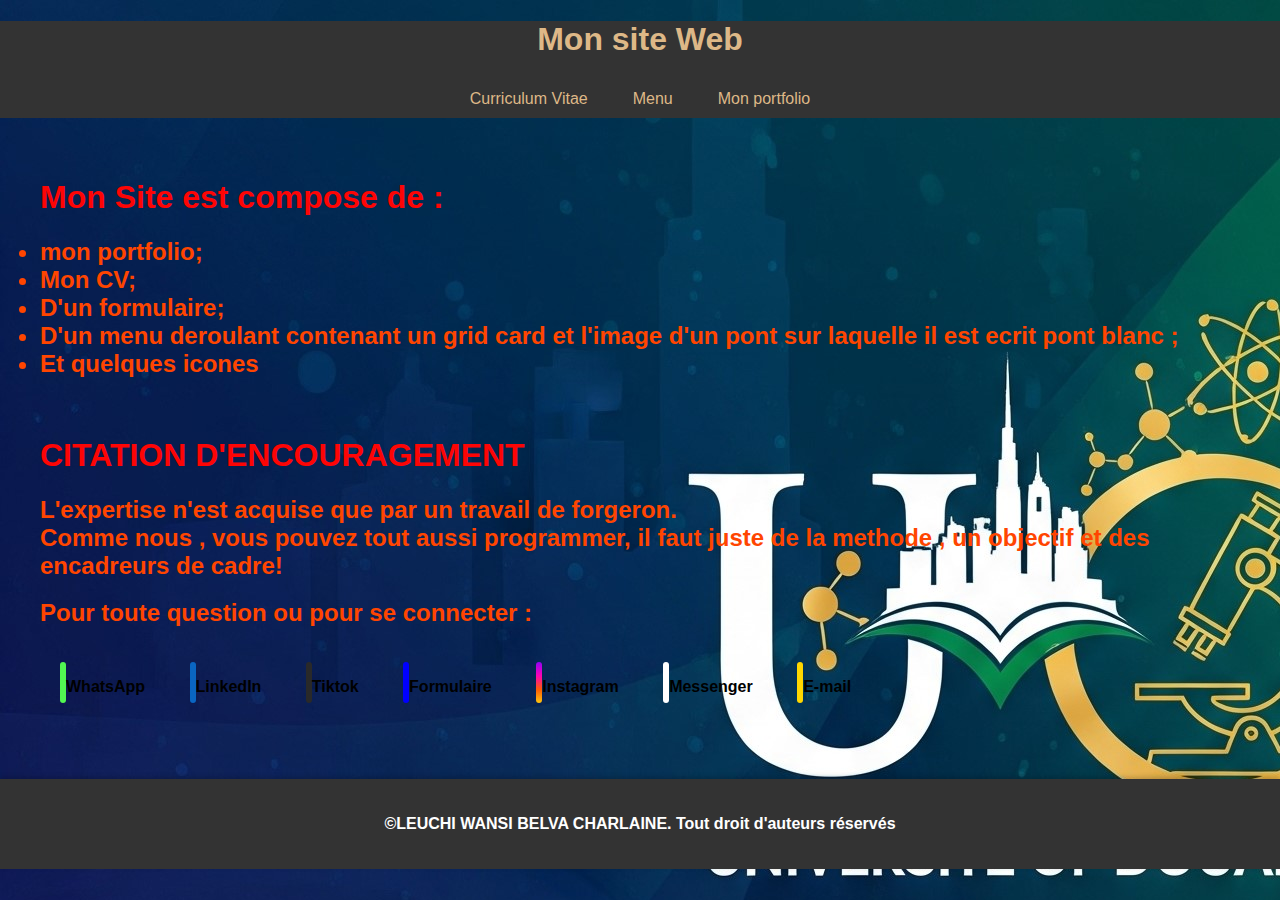
<file: index.html>
<!DOCTYPE html>
<html lang="en">
<head>
    <meta charset="UTF-8">
    <meta name="viewport" content="width=device-width, initial-scale=1.0">
    <title>Mon Site Web</title>
    <meta name="description" content="Site regroupant tous nos services">
     <link rel="stylesheet" href="https://cdnjs.cloudflare.com/ajax/libs/font-awesome/6.5.1/css/all.min.css" integrity="sha512-DTOQO9RWCH3ppGqcWaEA1BIZOC6xxalwEsw9c2QQeAIftl+Vegovlnee1c9QX4TctnWMn13TZye+giMm8e2LwA==" crossorigin="anonymous" referrerpolicy="no-referrer" />
    <style>
         body {
            font-family: Arial, sans-serif;
            margin: 0;
            padding: 0;
            color: orangered;
            scroll-behavior: smooth;
            background-image: url(Universite_FS.jpg);
        }
        header{
            background-color: #333;
            color: burlywood;
            padding: 1 em  0;
            text-align: center;
            position: sticky;
            top: 0;
            z-index: 1000;
        }
        nav ul {
            list-style: none;
            padding: 0;
            margin: 0;
            display: flex;
            justify-content: center;
            flex-wrap: wrap;
        }
        nav ul li {
            margin: 0 15 px;
        }
        nav ul li a {
            color: burlywood;
            text-decoration: none;
            padding: 10px 15px;
            display: block;
            transition: background-color 0.3s ease;
        }
        nav ul li a:hover {
            background-color: white;
            border-radius: 5px;
        }
        main {
            padding: 20px;
            max-width: 1200px;
            margin: 20px auto;
        }
        .main-content h1 {
            color: rgb(253, 5, 5);
        }
        footer{
            background-color: #333;
            color: white;
            text-align: center;
            padding: 20px 0;
            margin-top: 40px;
            box-shadow: 0 -2px 5px rgba(0, 0, 0, 0.2);
        }
        .gallery-grid {
            display: grid;
            grid-template-columns: repeat(auto-fit, minmax(280px, 1fr));
            gap: 30px; 
            padding: 20px;
            margin-top: 30px;
            background-color: white;
        }

        .grid-card {
            background-color:white;
            border-radius: 10px;
            overflow: hidden; 
            box-shadow: 0 2px 4px rgba(0, 0, 0, 0.1);
            transition: transform 0.3s ease-in-out; 
            display: flex;
            flex-direction: column;
            justify-content: space-between;
        }

        .grid-card:hover {
            transform: translateY(-5px); 
            box-shadow: 0 8px 20px rgba(0, 0, 0, 0.15);
        }

        .card img {
            width: 100%;
            height: 200px;
            object-fit: cover; 
            display: block; 
        }

        .icon-text-container {
            display: flex; 
            justify-content: center;
            align-items: center; 
            margin-right: 0px;
            font-weight: 400;
            font-family: Arial, Helvetica, sans-serif;
            font-size: 100 px;
            margin-bottom: 20px;
        }

        .icon {
            font-size: 1.7em; 
            width: 30px;
            color: whitesmoke;
        }
        
        .text-overlay {
            position: absolute;
            top: 50%;
            left: 50%;
            transform: translate(-50%, -50%);
            background-color: rgba(0, 0, 0, 0.5); 
            color: burlywood;
            padding: 15px 30px; 
            font-size: 2.5em; 
            font-weight: bold;
            border-radius: 5px;
            text-align: center;
            text-transform: uppercase;
        }

        .dropdown {
            position: relative;
            display: block; 
            margin: 0 10px;
            height: 60%;
            align-items: center;
        }

        .dropbtn {
            color: burlywood; 
            padding: 10px 20px; 
            font-size: 16px; 
            border: none;
            cursor: pointer;
            border-radius: 5px; 
            transition: background-color 0.3s ease;
            text-decoration: none; 
            display: block;
        }

        .dropdown-content {
            display: none;
            position: absolute;
            background-color: burlywood;
            min-width: 180px; 
            box-shadow: 0px 8px 16px 0px rgba(0,0,0,0.2);
            z-index: 100;
            border-radius: 4px;
            margin-top: 5px; 
            left: 50%;
            transform: translateX(-50%);
        }

        
        .dropdown-content a {
            color: black;
            padding: 12px 16px;
            text-decoration: none;
            display: block;
            text-align: left; 
            transition: background-color 0.2s ease;
        }

        .dropdown-content a:hover {
            background-color: burlywood;
        }

        
        .dropdown:hover .dropdown-content {
            display: block;
        }
        .L{
            padding: 10px 10px;
            display:inline-block; 
            margin: 10px; 
            color: black;
            text-decoration: none;
        }
        .L .icon{
            background-color: #0A66C2;
            text-align: center;
            padding: 5px 3px;
            border-radius: 12px;
        }
        .W{
    
            padding: 10px 10px;
            display:inline-block; 
            margin: 10px; 
            color: black;
            text-decoration: none;
        }
        .W .icon{
            background-color:rgb(82, 247, 82);
            text-align:center;
            padding: 5px 3px;
            border-radius: 12px;
        }
        .T {
    
            padding: 10px 10px;
            display:inline-block; 
            margin: 10px; 
            color: black;
            text-decoration: none;
        }
        .T .icon{
            background-color:rgb(41, 41, 41);
            text-align:center;
            padding: 5px 3px;
            border-radius: 12px;
        }
        .F {
    
            padding: 10px 10px;
            display:inline-block; 
            margin: 10px; 
            color: black;
            text-decoration: none;
        }
        .F .icon{
            background-color:blue;
            text-align:center;
            padding: 5px 3px;
            border-radius: 12px;
        }
        .I {
    
            padding: 10px 10px;
            display:inline-block; 
            margin: 10px; 
            color: black;
            text-decoration: none;
        }
        .I .icon{
            background:linear-gradient(rgb(145, 2, 246),rgb(253, 2, 182), rgb(253, 91, 5),rgb(255, 198, 13));
            text-align:center;
            padding: 5px 3px;
            border-radius: 12px;
        }
        .E {
    
            padding: 10px 10px;
            display:inline-block; 
            margin: 10px; 
            color: black;
            text-decoration: none;
        }
        .E .icon{
            color: rgba(99, 4, 4, 0.941);
            background-color: gold;
            text-align:center;
            padding: 5px 3px;
            border-radius: 12px;
        }
         .B {
    
            padding: 10px 10px;
            display:inline-block; 
            margin: 10px; 
            color: black;
            text-decoration: none;
        }
        .B .icon{
            color: #007bff;
            background-color: white;
            text-align:center;
            padding: 5px 3px;
            border-radius: 12px;
        }
        
        @media (max-width:768px){
            .cv-container{
                flex-direction: column;
                width: 100vw;
                min-height: auto;
                border-radius: 0;
            }
            .left-column,.right-column{
                width: 100%;
                padding: 20px;
            }
            .left-column{
                padding-bottom: 0;
            }
            .right-column{
                padding-top: 0;
            }
            .picture{
                margin-bottom: 20px;
            }
            .header-name{
                text-align: left;
                margin-top: 20px;
            }
        }

    </style>
    <link rel="stylesheet" href="https://cdnjs.cloudflare.com/ajax/libs/font-awesome/6.5.1/css/all.min.css" integrity="sha512-DTOQO9RWCH3ppGqcWaEA1BIZOC6xxalwEsw9c2QQeAIftl+Vegovlnee1c9QX4TctnWMn13TZye+giMm8e2LwA==" crossorigin="anonymous" referrerpolicy="no-referrer" />

</head>
<body>
    <header>
        <h1>Mon site Web</h1>
        <nav>
            <ul>
                <li>
                    <a href="mon-cv.html">Curriculum Vitae</a>
                </li>
                <li>
                   <div class="dropdown">
                     <div class="dropbtn">Menu
                         <div class="dropdown-content">
                              <a href="pont blanc .html">Pont blanc</a>
                              <a href="Grid-card.html">Images</a>
                          </div>
                       </div> 
                    </div>
                </li>
                <li>
                    <a href="portfolio.html">Mon portfolio</a>
                </li>
            </ul>
        </nav>
    </header>
    <main>
        <div class="main-content">
        
            <h1> Mon Site est compose de :</h1>
            <h2>
                <li>mon portfolio;</li>
                <li>Mon CV;</li>
                <li>D'un formulaire;</li>
                <li>D'un menu deroulant contenant un grid card et l'image d'un pont sur laquelle il est ecrit pont blanc ;</li>
                <li>Et quelques icones</li>
        </h2><br>
        <h1>CITATION D'ENCOURAGEMENT</h1>
        <h2> L'expertise n'est acquise que par un travail de forgeron. <br> Comme nous , vous pouvez tout aussi programmer, il faut juste de la methode , un objectif et des encadreurs de cadre!</h2>
        <h2>Pour toute question ou pour se connecter :</h2>
        <strong>
        <a href="https://wa.me/657904152?text=Bonjour%2C%20je%20suis%20sur%20votre%20page%20et%20je%20souhaite%20vous%20contacter." class="W">
            <i class="fa-brands  fa-whatsapp icon" ></i>
            WhatsApp
        </a>
        <a href="https://www.linkedin.com/in/belva-leuchi-7a9b77336?utm_source=share&utm_campaign=share_via&utm_content=profile&utm_medium=android_app" class="L" >
            <i class="fa-brands  fa-linkedin icon"></i>
            LinkedIn
        </a>
        <a href="https://www.tiktok.com/@charlaine.b" class="T">
            <i class="fa-brands fa-tiktok icon "></i>
           Tiktok
        </a>
        <a href="formulaire.html" class="F">
            <i class="fas fa-file-alt icon"></i>
            Formulaire
        </a>
        <a href="https://www.instagram.com/belvaleuchi?igsh=aDhkMDd5eTVybjQx" class="I">
            <i class="fa-brands fa-instagram icon"></i>
            Instagram
        </a>
            <a href="https://m.me/BelvaCharlaine.1203" class="B">
             <i class="fa-brands fa-facebook-messenger icon"></i>
             Messenger
            </a>
            <a href="mailto:charlaine680@gmail.com" class="E">
                <i class="fa-solid fa-envelope icon"></i>
             E-mail
            </a>
        </strong>
    </div>
    </main>
<footer>
     <p><strong>&copy;LEUCHI WANSI BELVA CHARLAINE. Tout droit d'auteurs réservés</strong> </p>
</footer>
</body>
</html>
</file>
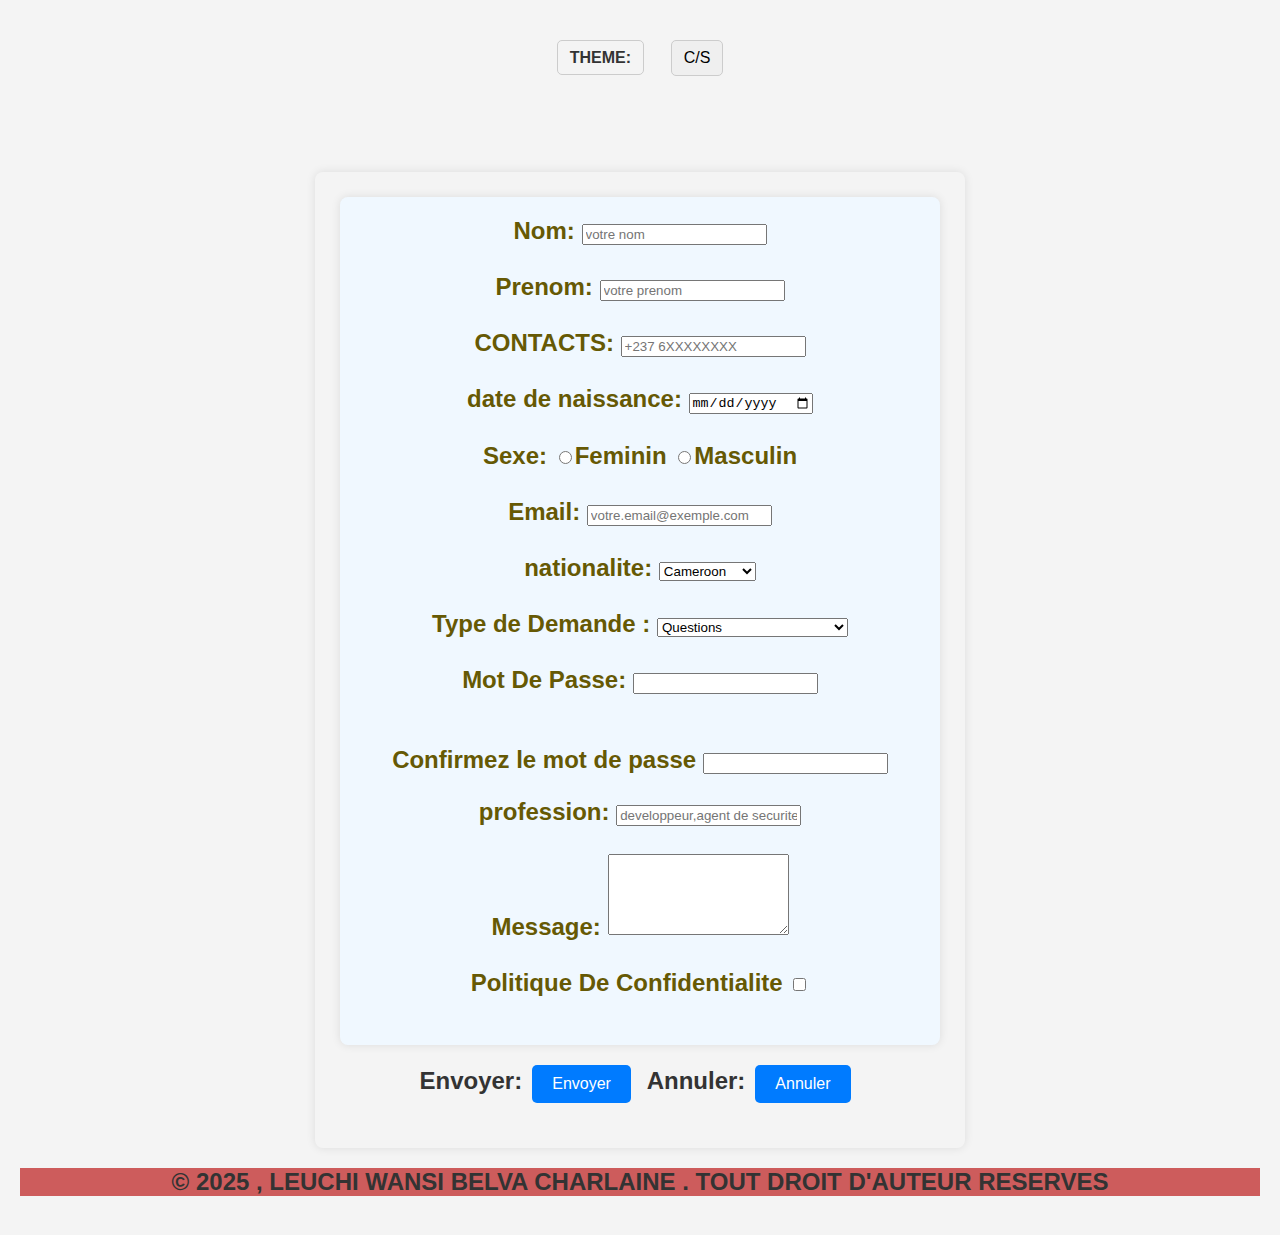
<file: formulaire.html>
<!DOCTYPE html>
<html lang="fr">
<head>
    <meta charset="UTF-8">
    <meta name="viewport" content="width=device-width, initial-scale=1.0">
    <title>etudiant</title>
    <link rel="stylesheet" href="style.css">
</head>
<body>
  <h2>
    <div class="script">
      <label for="theme-switcher" > THEME:</label>
      <button type="button" id="theme-label" class="theme">C/S</button>
    </div><br><br>
    <form action="https://formspree.io/f/charlaine680@gmail.com" method="post" class="form-container" >

      <div class="infos" id="main-content">

        <label for="name" >Nom:</label>
        <input type="text" id="name" name="Nom" placeholder="votre nom"><br><br>

        <label for="firstname">Prenom:</label>
        <input type="text" id="firstname" name="Prenom" placeholder="votre prenom" ><br><br>
      
        <label for="number">CONTACTS:</label>
        <input type="tel" name="number" id="number" placeholder="+237 6XXXXXXXX" pattern="[0-9]{9,}" title="numero de telephone(min 9 chiffres)"  required><br><br>

        <label for="date" >date de naissance:</label>
        <input type="date" id="date" name="date de naissance" required><br><br>

        <label for="sexe">Sexe:</label>
        <input type="radio" id="sexe" name="sexe">Feminin
        <input type="radio" id="sexe" name="sexe">Masculin <br><br>

        <label for="email">Email:</label>
        <input type="email" id="email" name="_replyto" placeholder="votre.email@exemple.com" ><br><br>

        <label for="nationality" >nationalite:</label>
        <select name="choix" id="choix" required>
          <option value="Cam">Cameroon</option>
          <option value="Cs">Sud Korea</option>
          <option value="Tha">Thailande</option>
          <option value="Ja">Japon</option>
          <option value="Ci">Cote d'Ivoire</option>
          <option value="USA">USA</option>
          <option value="Can">Canada</option>
          <option value="Al">Deutschland</option>
        </select><br><br>
      
        <label for="type" >Type de Demande :</label">
        <select name="type" id="type">
          <option value="ques">Questions</option>
          <option value="add" >Ajouts</option>
          <option value="Job" >Emploie/stage</option>
          <option value="inf" >Informations supplementaire</option>
        </select><br><br>

        <label for="password">Mot De Passe:</label>
        <input type="password" id="password"><br><br>
        <p id="Message"></p>
        <label for="confirm">Confirmez le mot de passe</label>
        <input type="password" id="confirm">
        <P id="Message1"></P>
        <label for="profession" >profession:</label>
        <input type="text" placeholder="developpeur,agent de securite,etudiant"><br><br>

        <label for="message" >Message:</label>
        <textarea name="message" id="messsage" rows="5" cols="" required></textarea><br><br>

        <label for="RGPD/Politique" >Politique De Confidentialite</label>
        <input type="checkbox" id="RGPD/Politique" required><br><br>

      </div>

      <div class="button">
        Envoyer:<button type="submit" >Envoyer</button>
        Annuler:<button type="reset" >Annuler</button>
      </div>
    </form>
  </h2>
  <footer data-translate="footer_text">
    <h2> &copy; 2025 , LEUCHI WANSI BELVA CHARLAINE . TOUT DROIT D'AUTEUR RESERVES</h2>
  </footer>
  <script src="script.js"></script>
</body>
</html>
</file>
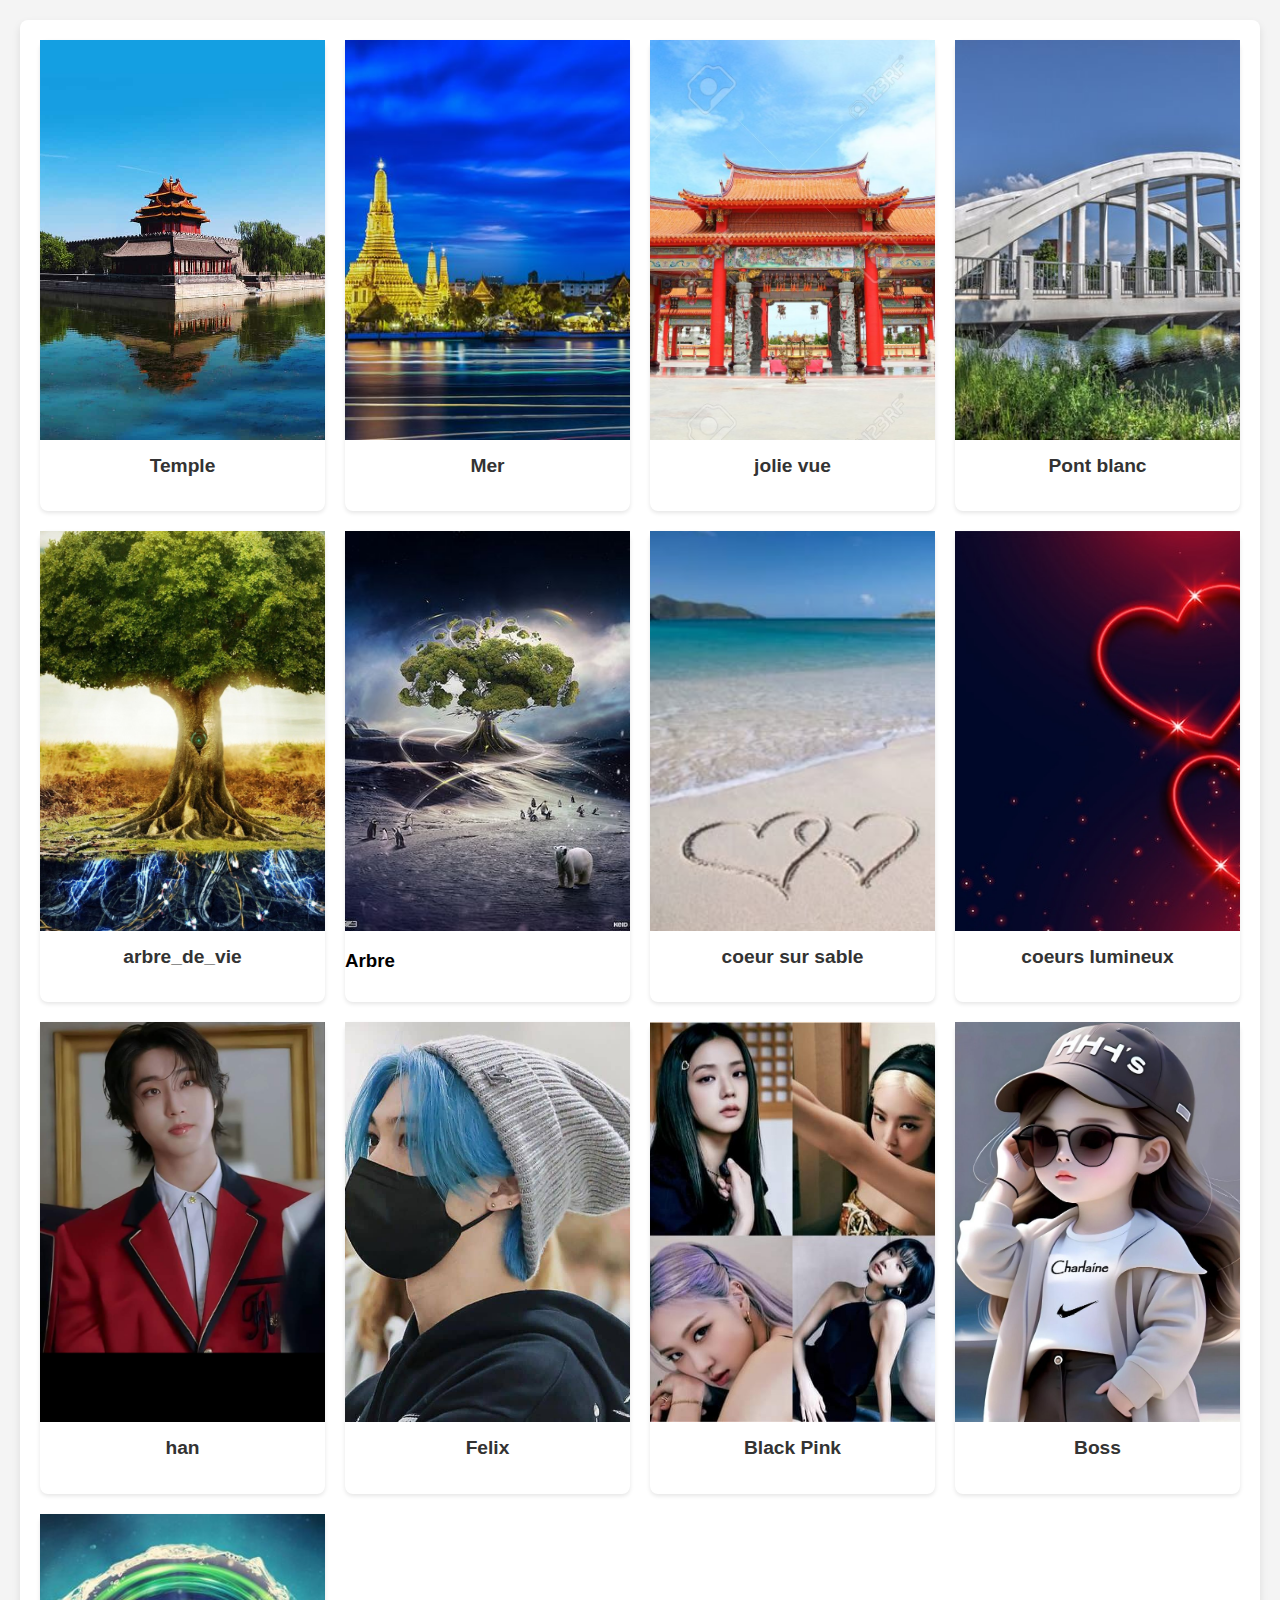
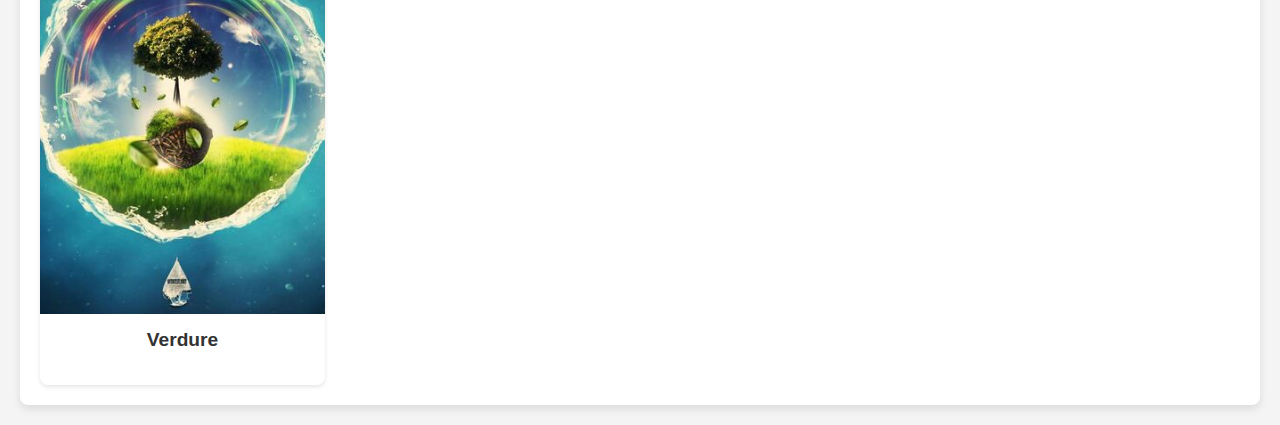
<file: Grid-card.html>
<!DOCTYPE html>
<html lang="fr">
<head>
    <meta charset="UTF-8">
    <meta name="viewport" content="width=device-width, initial-scale=1.0">
    <title>Disposition Photo Grid-Card</title>
    <style>
        body {
            font-family: Arial, sans-serif;
            margin: 20px;
            background-color: #f4f4f4;
        }

        .grid-container {
            display: grid;
            grid-template-columns: repeat(auto-fit, minmax(250px, 1fr));
            gap: 20px; 
            padding: 20px;
            background-color: #fff;
            border-radius: 8px;
            box-shadow: 0 4px 8px rgba(0, 0, 0, 0.1);
        }

        .card {
            background-color: #fff;
            border-radius: 8px;
            overflow: visible;
            box-shadow: 0 2px 4px rgba(0, 0, 0, 0.1);
            transition: transform 0.2s ease-in-out; 
        }

        .card:hover {
            transform: translateY(-5px); 
        }

        .card img {
            width: 100%; 
            height: 400px; 
            object-fit: cover; 
            display: block; 
        }

        .card-content {
            padding: 15px;
        }

        .card-content h3 {
            margin-top: 0;
            color: #333;
            font-size: 1.2em;
            text-align: center;
        }

        .card-content p {
            color: #666;
            font-size: 0.9em;
            line-height: 1.5;
        }
    </style>
</head>
<body>

    <div class="grid-container">
        <div class="card">
            <img src="temple.jpg" alt="temple chinois">
            <div class="card-content">
                <h3>Temple</h3>
            </div>
        </div>

        <div class="card">
            <img src="vue.jpg" alt="mer et coucher de soleil">
            <div class="card-content">
                <h3>Mer</h3>
            </div>
        </div>

        <div class="card">
            <img src="jolie.jpg" alt="magnifique">
            <div class="card-content">
          <h3>jolie vue</h3>
            </div>
        </div>

        <div class="card">
            <img src="pont .jpg" alt="Pont blanc">
            <div class="card-content">
                <h3>Pont blanc</h3>
            </div>
        </div>
         <div class="card">
             <img src="arbre_de_vie.jpg" alt="un arbre a la racine">
            <div class="card-content">
                 <h3>arbre_de_vie</h3>
            </div>
        </div>      
        <div class="card">
            <img src="arbre.jpg" alt="un arbre protecteur">
            <h3>Arbre</h3>
        </div>
        <div class="card">
            <img src="coeur.jpg" alt="de jolies coeurs sur la mer">
            <div class="card-content">
                <h3>coeur sur sable</h3>
            </div>
        </div>     
        <div class="card">
            <img src="coeurs.jpg" alt="coeurs">
            <div class="card-content">
                <h3>coeurs lumineux</h3>
            </div>
        </div>    
        <div class="card">
            <img src="han.png" alt="K-POP Idol">
            <div class="card-content">
                <h3>han</h3>
            </div>
        </div>      
        <div class="card">
            <img src="felix.jpg" alt="K-POP Idol">
            <div class="card-content">
                 <h3>Felix</h3>
            </div>
        </div>      
        <div class="card">
            <img src="black-pink.jpg" alt="K-POP Idol">
            <div class="card-content">
                <h3>Black Pink</h3>
            </div>
        </div>      
        <div class="card">
            <img src="boss.jpg" alt="Entrepeneure">
            <div class="card-content">
                <h3>Boss</h3>
            </div>
        </div>
        <div class="card">
            <img src="espace vert.jpg" alt="Verdure">
            <div class="card-content">
                <h3>Verdure</h3>
            </div>
        </div>
    </div>
</body>
</html>
</file>
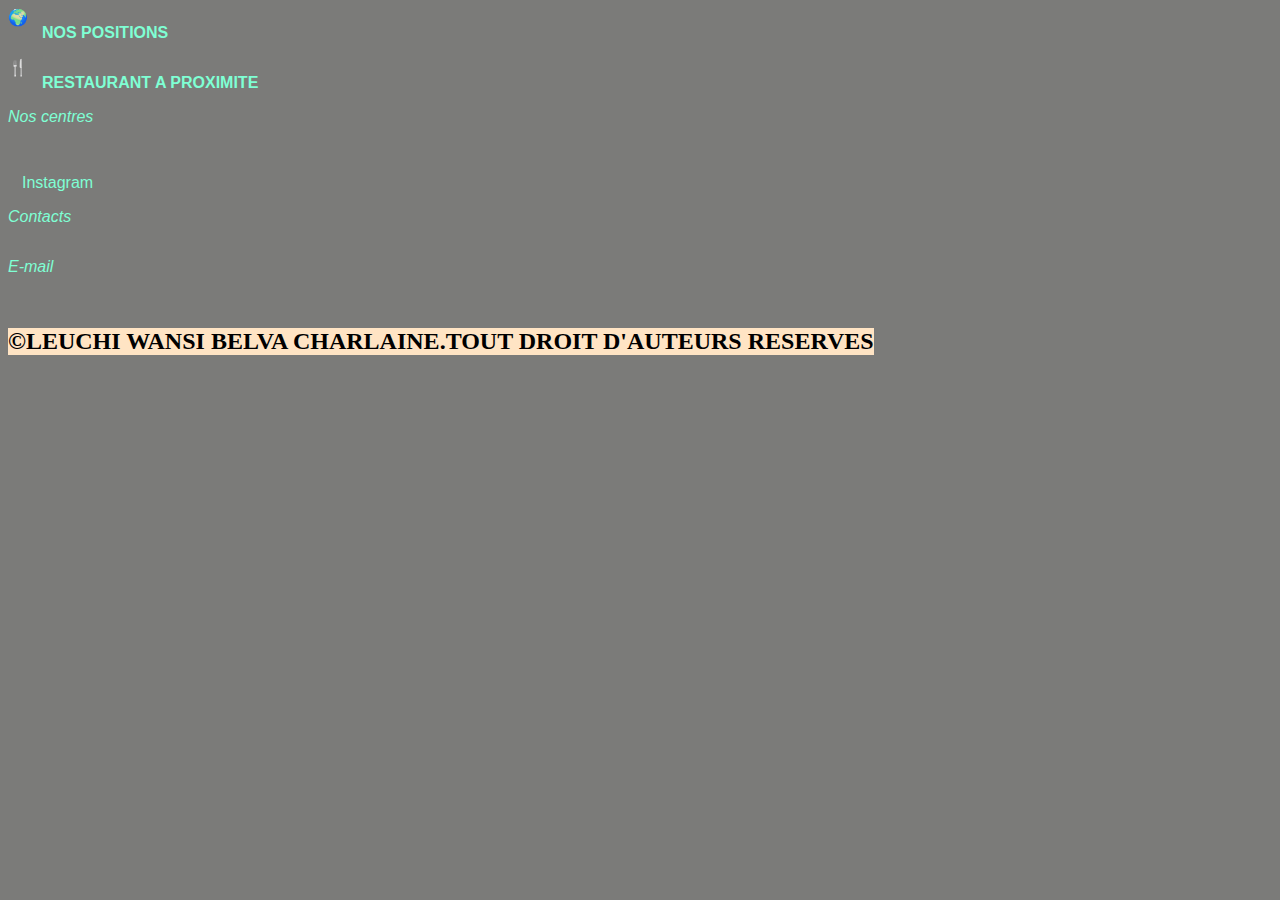
<file: icones.html>
<!DOCTYPE html>
<html lang="fr">
<head>
    <meta charset="UTF-8">
    <meta name="viewport" content="width=device-width, initial-scale=1.0">
    <title>Texte avec icone </title>
    <style>
        body{
            background-color: rgb(123, 123, 121);
            display: inline-block;
        }
        .icon-text-container {
            display:flex; 
            align-items:center; 
            right: 10px;
            font-weight: 400;
            font-family: Arial, Helvetica, sans-serif;
            font-size: 100 px;
            color: aquamarine;

        }

        .icon {
            margin-right: 14px; 
            font-size: 1em; 
            height: 50px;
            color: aquamarine;
        }
        footer{
            height: auto;
            margin: 0;
            background-color: bisque;
        }

    </style>



</head>
<body>

    <div class="icon-text-container">
        <span class="icon">🌍</span>
        <span><strong>NOS POSITIONS</strong></span>
    </div>

    <div class="icon-text-container">
        <span class="icon">🍴</span>
        <span><strong>RESTAURANT A PROXIMITE</strong></span>
    </div>

    <div class="icon-text-container">
        <i class="fa-solid fa-house icon">   Nos centres </i>
    </div>

    <div class="icon-text-container">
     
    </div>
    
    <div class="icon-text-container">
        <i class="fa-brands  fa-instagram icon" ></i>
        Instagram
    </div>

    <div class="icon-text-container">
        <i class="fas  fa-phone icon">     Contacts </i>
    </div>

    <div class="icon-text-container">
        <i class="fas  fa-envelope icon">     E-mail </i>
    </div>
</body>
<footer>
   <h2>&copy;LEUCHI WANSI BELVA CHARLAINE.TOUT DROIT D'AUTEURS RESERVES</h2>
</footer>
</html>
</file>
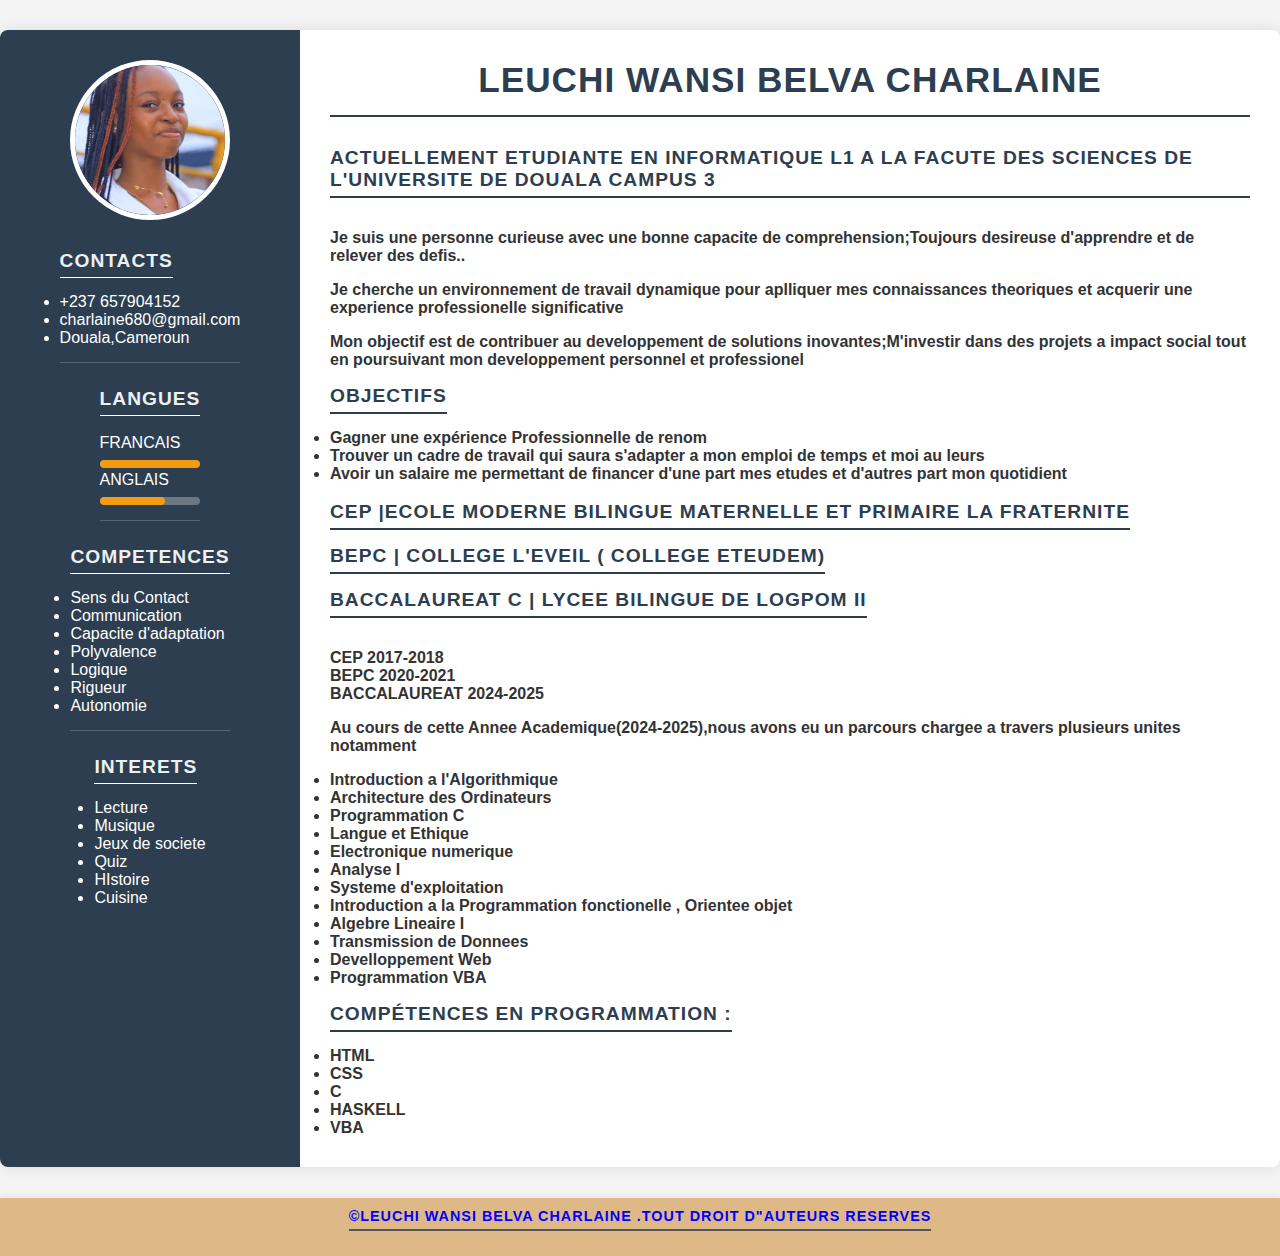
<file: mon-cv.html>
<!DOCTYPE html>
<html lang="en">
<head>
    <meta charset="UTF-8">
    <meta name="viewport" content="width=device-width, initial-scale=1.0">
    <title>Curriculum Vitae</title>
    <style>
        html,body{
            margin: 0;
            padding: 0;
            height: 100%;
            font-family:'Roboto',sans-serif ;
            background-color: #f4f4f4;
        }
        
        .cv-container{
            display: flex;
            min-height: 100vh;
            max-width: 100vw;
            margin: 30px auto;
            background-color: #fff;
            box-shadow: 0 0 15px rgba(0,0, 0, 0.1);
            border-radius: 8px;
            overflow: hidden;
        }
        .left-column{
            flex: 0 0 300px;
            background-color: #2c3e50;
            color: #fff;
            padding: 30px ;
            box-sizing: border-box;
            display: flex;
            flex-direction: column;
            align-items: center;
        }
        .picture{
            width: 150px;
            height: 150px;
            border-radius: 50%;
            overflow: hidden;
            margin-bottom: 30px;
            border: 5px solid #fff;
        }
        .picture img{
            width: 100%;
            height: 100%;
            object-fit:cover;
        }
        .right-column{
            flex: 1;
            padding: 30px;
            color: #333;
            box-sizing: border-box;
        }
        .section{
            margin-bottom: 25px;
            padding-bottom: 15px;
            border-bottom: 1px solid rgba(255, 255, 255, 0.2);
        }
        .left-column .section:last-child{
            border-bottom: none;
        }
        .right-column .section{
            border-bottom: 1px solid #eee;
        }
        .right-column .section:last-child{
            border-bottom: none;
        }
        h2{
            font-size: 1.2em;
            margin-top: 0;
            margin-bottom: 15px;
            text-transform: uppercase;
            letter-spacing: 1px;
            border-bottom: 2px solid #555;
            padding-bottom: 5px;
            display: inline-block;
            color:blue;
        }
        .left-column h2{
            color: #ecf0f1;
            border-bottom: 1px solid rgba(255, 255, 255, 0.2);
            padding-bottom: 5px;
            margin-bottom: 15px;
            border-color: #fff;
        }
        .right-column h2{
            color: #2c3e50;
            border-color: #2c3e50;
        }
        ul{
            list-style: none;
            padding: 0;
            margin: 0;
        }
        ul li{
            margin-bottom: 8 px;
            line-height: 1.5;
        }
        .contact ul li i{
             margin-right: 10px;
             color: #f39c12;
        }
        .level-bar{
            background-color: rgba(255, 255, 255, 0.3);
            height: 8px;
            border-radius: 4px;
            margin-top: 5px;
            overflow: hidden;
        }
        .level{
            background-color: #f39c12;
            height: 100%;
            border-radius: 4px;
        }
        .header-name{
            text-align: right;
            margin-bottom: 30px;
            padding-bottom: 15px;
            border-bottom: 15px;
            border-bottom: 2px solid #2c3e50;
         }
        .header-name h1{
            font-size: 2.2em;
            margin: 0;
            color: #2c3e50;
            text-transform: uppercase;
            letter-spacing: 1px;
            text-align: center;
        }
        .footer{
            width: 100%;
            text-align: center;
            padding: 10px 0;
            background-color: burlywood;
            font-size: 0.75em;
            color: #777;
            border-top: 1px solid #eee;
            box-shadow: 0 -2px 5px rgba(0,0, 0, 0.05);
            margin-top: auto;
        }
        .footer p{
            margin: 0;
        }
        @media (max-width:768px){
            .cv-container{
                flex-direction: column;
                width: 100vw;
                min-height: auto;
                border-radius: 0;
            }
            .left-column,.right-column{
                width: 100%;
                padding: 20px;
            }
            .left-column{
                padding-bottom: 0;
            }
            .right-column{
                padding-top: 0;
            }
            .picture{
                margin-bottom: 20px;
            }
            .header-name{
                text-align: left;
                margin-top: 20px;
            }
        }

    </style>
</head>
<body>
    <div class="cv-container">
        <div class="left-column">
            <div class="picture">
                <img src="ma_photo.jpg" alt="ma photo de profile">
            </div>
            <div class="contact section">
              <h2>CONTACTS</h2>
                <li>
                    <i class="fas fa-phone"></i>
                    +237 657904152
                </li>
                <li>
                    <i class="fas fa-envelope"></i>
                    charlaine680@gmail.com
                </li>
                <li>
                    <i class="fas fa-map-market-alt"></i>
                    Douala,Cameroun
                </li>
            </div>   
            <div class="Languages section">
                <h2>LANGUES</h2>
                <ul>
                 <li>FRANCAIS
                     <div class="level-bar">
                         <div class="level" style="width: 100%;"></div>
                      </div>
                   </li>
                   <li>ANGLAIS  
                     <div class="level-bar">
                     <div class="level" style="width: 65%;"></div>
                     </div> 
                   </li>
              </ul>
           </div>
           <div class="competences section">
              <h2>COMPETENCES</h2>
                <li>Sens du Contact</li>
                <li>Communication</li>
                <li>Capacite d'adaptation</li>
                 <li>Polyvalence</li>
                 <li>Logique</li>
                 <li>Rigueur</li>
                 <li>Autonomie</li>
            </div>
            <div class="interets section">
              <h2>INTERETS</h2>
                <li>Lecture</li>
                <li>Musique</li>
                <li>Jeux de societe</li>
                <li>Quiz</li>
                <li>HIstoire</li>
                <li>Cuisine</li>
           </div>
        </div>
        
        <div class="right-column">
            <div class="header-name">
                <h1>LEUCHI WANSI BELVA CHARLAINE</h1>
             </div>

            <h2>Actuellement Etudiante En Informatique L1 a la Facute Des Sciences De L'Universite De Douala Campus 3</h2>
            <strong><p>Je suis une personne curieuse avec une bonne capacite de comprehension;Toujours desireuse d'apprendre et de relever des defis..</p>
            <p>Je cherche un environnement de travail dynamique pour aplliquer mes connaissances theoriques et acquerir une experience professionelle significative</p>
            <p>Mon objectif est de contribuer au developpement de solutions inovantes;M'investir dans des projets a impact social tout en poursuivant mon developpement personnel et professionel</p>
            </strong> 
            <h2> OBJECTIFS</h2>
            <strong><li>Gagner une expérience Professionnelle de renom</li>
            <li>Trouver un cadre de travail qui saura s'adapter a mon emploi de temps et moi au leurs</li>
            <li>Avoir un salaire me permettant de financer d'une part mes etudes et d'autres part mon quotidient</li>
            </strong> 
            <br>
            <div class="education-item">
                <h2>CEP |ECOLE MODERNE BILINGUE MATERNELLE ET PRIMAIRE LA FRATERNITE</h2><br>
                <h2>BEPC | College L'EVEIL ( COLLEGE ETEUDEM)</h2><br>
                <h2>Baccalaureat C | LYCEE BILINGUE DE LOGPOM II</h2>
                <strong>
                    <p class="date">CEP 2017-2018<br>BEPC 2020-2021 <br> BACCALAUREAT 2024-2025</p>
                    <p>Au cours de cette Annee Academique(2024-2025),nous avons eu un parcours chargee a travers plusieurs unites notamment
                        <li>Introduction a l'Algorithmique</li>
                        <li>Architecture des Ordinateurs</li>
                        <li>Programmation C</li>
                        <li>Langue et Ethique</li>
                        <li>Electronique numerique</li>
                        <li>Analyse I</li>
                        <li>Systeme d'exploitation</li>
                        <li> Introduction a la Programmation fonctionelle , Orientee objet</li>
                        <li>Algebre Lineaire I</li>
                        <li>Transmission de Donnees</li>
                        <li>Develloppement Web</li>
                        <li>Programmation VBA</li>
                    </p>
                </strong> 
           </div>
           <strong><h2>Compétences en programmation :</h2>
            <li>HTML</li>
            <li>CSS</li>
            <li>C</li>
            <li>HASKELL</li>
            <li>VBA</li></strong>
        </div>
    </div>    
    <div class="footer">
      <h2> &copy;LEUCHI WANSI BELVA CHARLAINE .TOUT DROIT D"AUTEURS RESERVES</h2>
    </div>
</body>
</html>
</file>
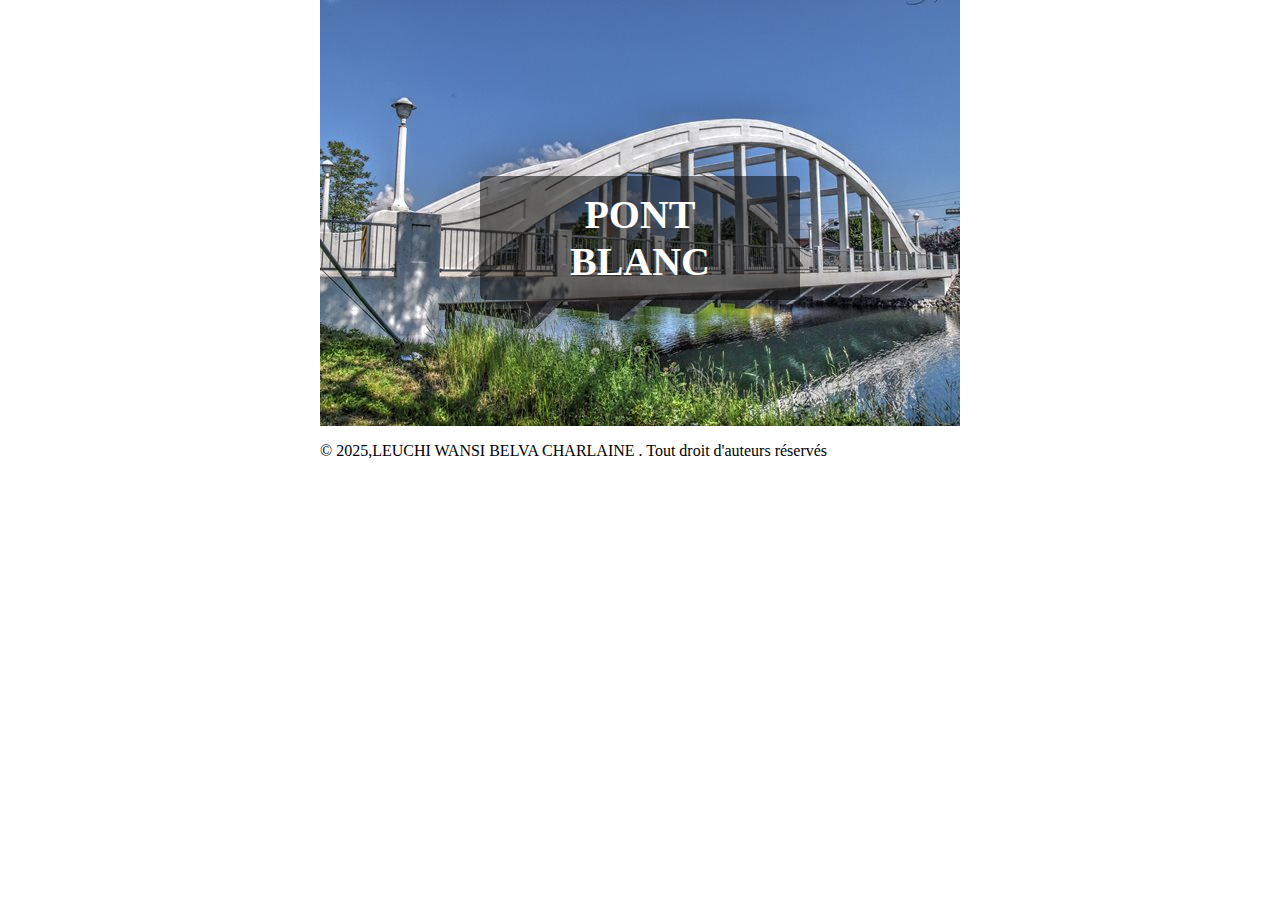
<file: pont blanc .html>
<!DOCTYPE html>
<html lang="en">
<head>
    <meta charset="UTF-8">
    <meta name="viewport" content="width=device-width, initial-scale=1.0">
    <title>PONT BLANC </title>
    <style>
        body{
            display: flex;
            justify-content: center;
            align-items: center;
            min-height: 100 vh;
            margin: 0;
        }
        .image-container {
            position: relative;
          display: inline-block; 
        }
        .image-container img {
            display: block; 
            width: auto;
            max-width: 80 vw; 
            height: auto; 
        }
        .text-overlay {
            position: absolute;
            top: 50%;
           left: 50%;
            transform: translate(-50%, -50%);
            background-color: rgba(0, 0, 0, 0.5); 
            color: white;
            padding: 15px 30px; 
            font-size: 2.5em; 
            font-weight: bold;
            border-radius: 5px;
            text-align: center;
            text-transform: uppercase;
        }
    </style>
</head>

<body>  

<div class="image-container">
    <img src="pont .jpg" alt="Un pont blanc">
    <div class="text-overlay">pont blanc </div>
    <footer>
      <p>&copy; 2025,LEUCHI WANSI BELVA CHARLAINE . Tout droit d'auteurs réservés</p>
    </footer>
</div>
</body>
</html>
</file>
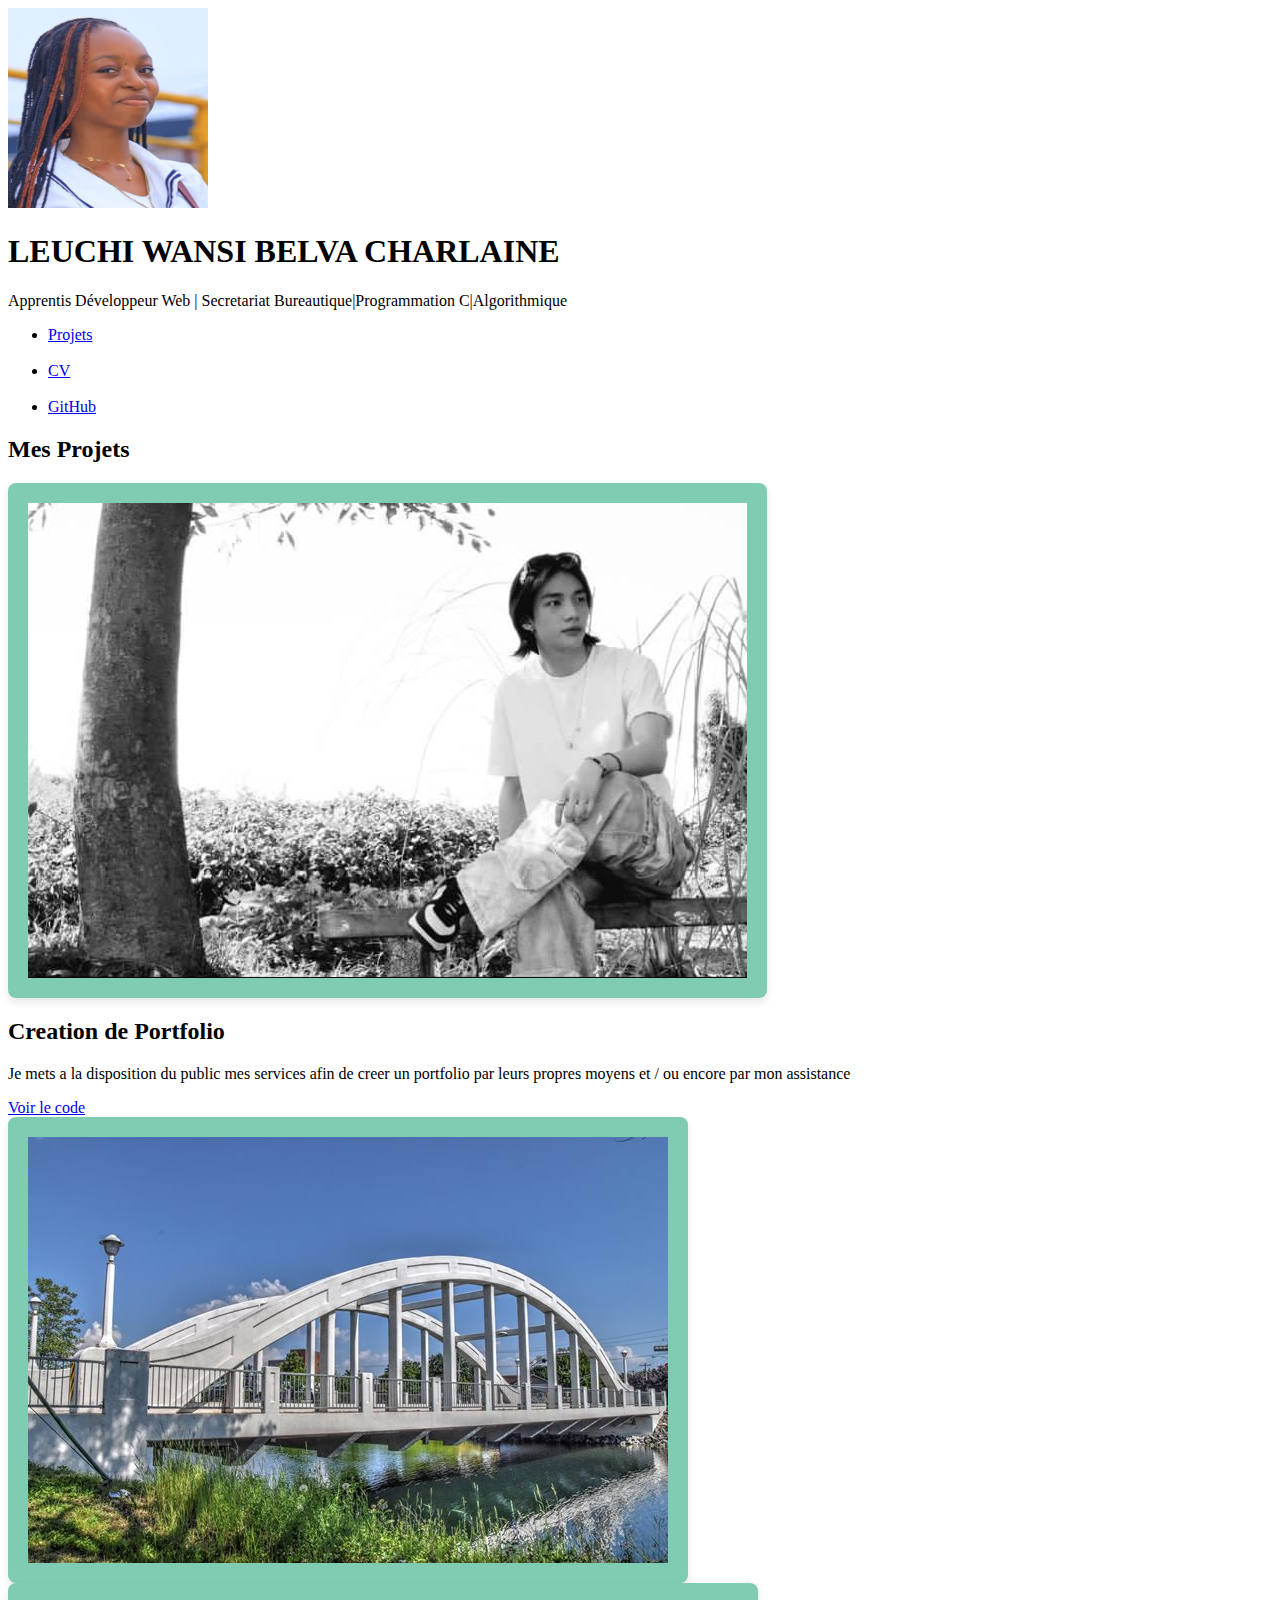
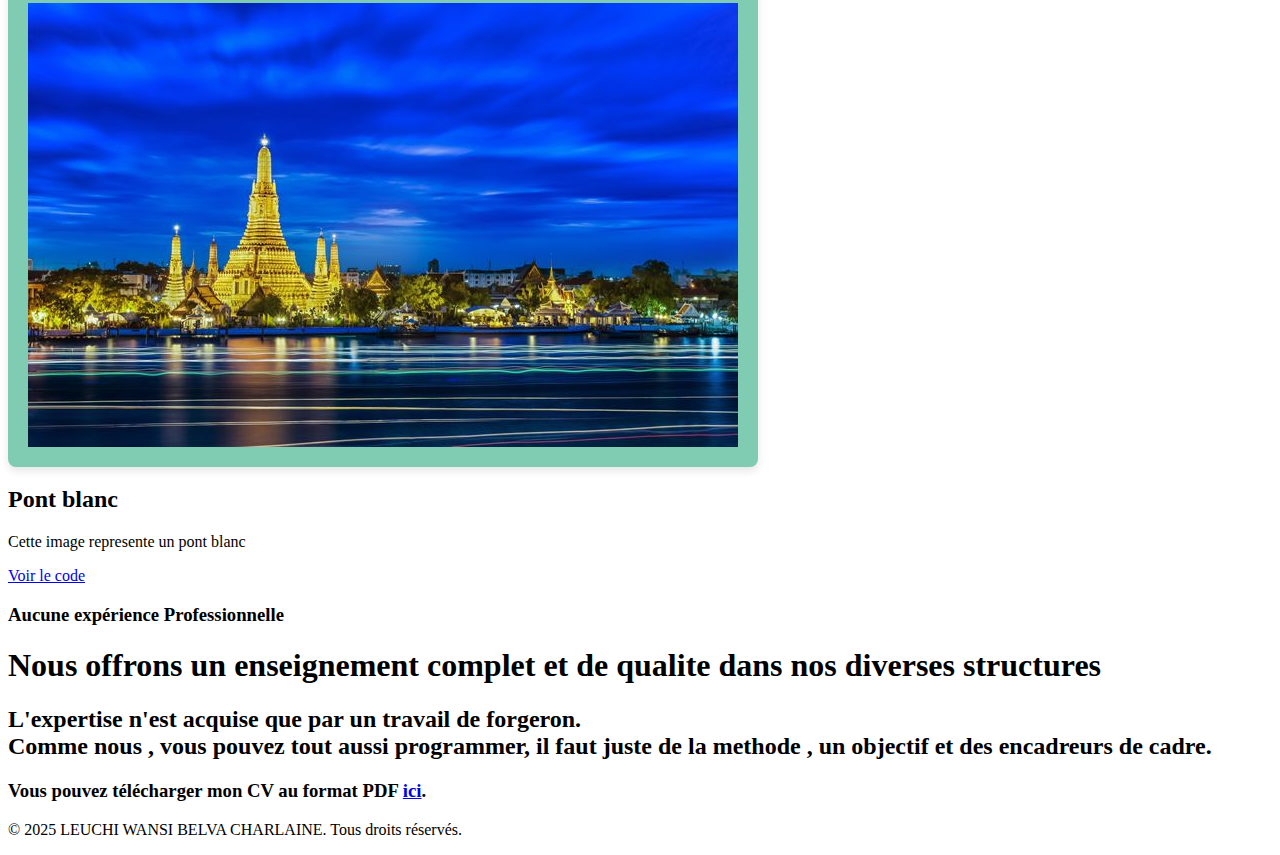
<file: portfolio.html>
<!DOCTYPE html>
<html lang="fr">
<head>
<meta charset="UTF-8">
<meta name="viewport" content="width=device-width, initial-scale=1.0">
<title>Mon Portfolio</title>
<img src="ma_photo.jpg" alt="ma_photo" width="200" height="200">
<style>
    div img{
        display: grid;
        grid-template-columns: repeat(auto-fit, minmax(250px, 1fr));
        gap: 20px; 
        padding: 20px;
        background-color:rgb(127, 204, 179);
        box-shadow: 0 4px 8px rgba(0, 0, 0, 0.1);
        border-radius: 8px;
        overflow: visible;
        width: auto; 
        height: auto; 
        object-fit: cover; 
        display: block;  
    }
</style>
</head>
<body>
<header>
    <h1>LEUCHI WANSI BELVA CHARLAINE</h1>
    <p> Apprentis Développeur Web | Secretariat Bureautique|Programmation C|Algorithmique </p>
    <nav>
        <ul>
            <li><a href="Grid-card.html">Projets</a></li><br>
            <li><a href="mon-cv.html">CV</a></li><br>
            <li><a href="https://github.com/charlaine1203/mon_site" target="_blank">GitHub</a></li>
        </ul>
    </nav>
</header>

<section id="projets" class="container">
    <h2>Mes Projets</h2>
    <div class="grid">
        <div class="project-card">
            <img src="hyunjin.jpg" alt="Aperçu de creation de portfolio">
            <h2>Creation de Portfolio</h2>
            <p>Je mets a la disposition du public mes services afin de creer un portfolio par leurs propres moyens et / ou encore par mon assistance</p>
            <div class="project-links">
                <a href="https://github.com/charlaine1203/mon_site/commit/616593f531e2ccd4a45bc253df62b0d58bbc3d71" target="_blank">Voir le code</a>
            
            </div>
        </div>
        <div class="project-card">
            <img src="pont .jpg"alt="Aperçu d'un pont banc">
            <img src="vue.jpg"  alt="vue">
            <h2>Pont blanc</h2>
            <p>Cette image represente un pont blanc</p>
            <div class="project-links">
                <a href="https://github.com/charlaine1203/mon_site/commit/616593f531e2ccd4a45bc253df62b0d58bbc3d71#diff-5833c82621a00897999b96722bfb5e6487827aafc322bb61ac721683ad5bbc72" target="_blank">Voir le code</a>
                </div>
        </div>
        </div>
</section>

<section id="cv" class="container">
    <h3> Aucune expérience Professionnelle</h3>
    <h1>Nous offrons un enseignement complet  et de qualite dans nos diverses structures</h1>
    <h2> L'expertise n'est acquise que par un travail de forgeron. <br> Comme nous , vous pouvez tout aussi programmer, il faut juste de la methode , un objectif et des encadreurs de cadre.</h2>
    <h3>Vous pouvez télécharger mon CV au format PDF <a href="mon-cv.pdf" download="mon-cv" target="_blank">ici</a>.</h3>
</section>

<footer>
    <p>&copy; 2025 LEUCHI WANSI BELVA CHARLAINE. Tous droits réservés.</p>
</footer>

</body>
</html>
</file>
<file: style.css>
body{
    font-family: Arial, Helvetica, sans-serif;
    margin: 0;
    padding: 20px;
    background-color: #f4f4f4;
    color: #333;
    transition: background-color 0.3s , color 0.3s;
}
body .dark-mode  {
    background-color: #333;
    color: #eee;
}

h2{
    text-align: center;
    color: #333;
    margin-bottom: 20px;
}
body .dark-mode .h2{
    color: #eee;
}
input{
    display: inline-block;
    height: max-content;
}
.script{
    text-align: center;
    margin-bottom: 20px;
}
.script label,.script select,.script button{
    margin: 0 10px;
    padding: 8px 12px;
    border-radius: 5px;
    border:1px solid #ccc;
    font-size:1rem ;
}
.form-container{
    max-width: 600px;
    margin: 20px auto;
    padding: 25px;
    border-radius: 8px;
    box-shadow: 0 0 10px rgba(0, 0, 0, 0.1);
}
.infos{
    background-color: aliceblue;
    color: rgb(102,89,4);
    text-align: center;
    padding: 20px;
    border-radius: 8px;
    box-shadow: 0 0 10px rgba(0, 0, 0, 0.1);
    transition: backgound-color 0.3s , color 0.3s;
}
body .dark-mode .infos{
    background-color: #555;
    color: #f5f5f5;
}
.main-content{
    display: block;
    margin-bottom: 5px;
    font-weight: bold;
    text-align: center;
}
.button{
    margin: 20px;
    text-align: center;
}
.button button {
    padding: 10px 20px;
    margin: 0  10px;
    background-color: #007bff;
    color: white;
    border: #555;
    border-radius: 5px;
    cursor: pointer;
    font-size: 1rem;
    transition: background-color 0.3s ease;
}
.button button:hover{
    background-color: #0056b3;
}
.password-container , .confirm-container{
    position:relative;
    display:inline-block;
}
.password-container input[type="password"],.password-container input[type="text"],.confirm-container input[type="password"],.confirm-container input[type="text"]{
    padding-right:35px;
    width:calc(100% - 45px);
    padding:10px;
    margin:5px 0;
    border:1px solid #ccc;
    border-radius:4px;
    box-sizing:border-box;
}
.toggle-password{
    position:absolute;
    right:10px;
    top:50%;
    transform:translateY(-50%);
    cursor:pointer;
    color:#888;
    font-size:1.2em;
    line-height:1;
    z-index:2;
}
.toggle-password:hover{
    color:#333;
}
body footer {
    background-color:indianred;
    height: auto;
    text-align: center;
}
</file>
